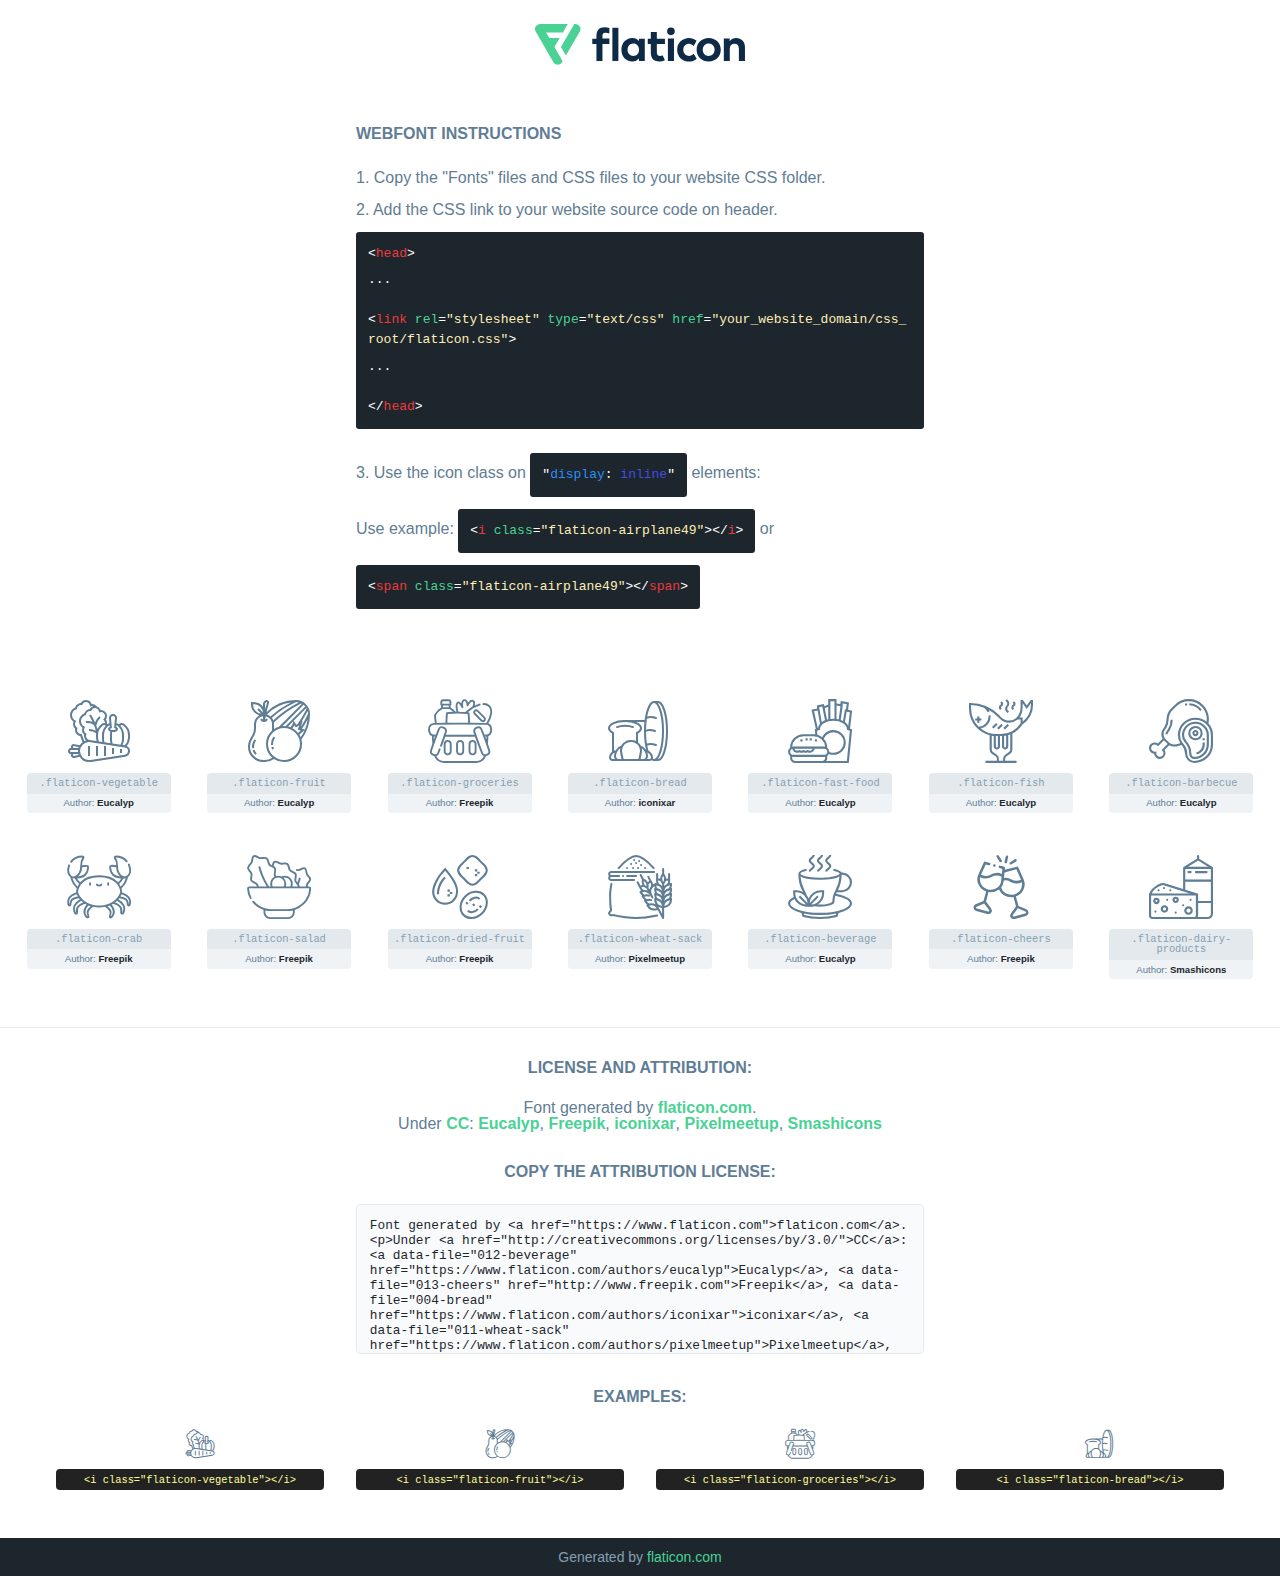
<file: static/ar/fonts/flaticon/flaticon.html>
<!DOCTYPE html>
<!--
  Flaticon icon font: Flaticon
  Creation date: 08/03/2021 13:24
-->
<html>

<head>
    <title>Flaticon Webfont</title>
    <link rel="stylesheet" type="text/css" href="flaticon.css">
    <meta charset="UTF-8">
    <style>
    html, body, div, span, applet, object, iframe,
    h1, h2, h3, h4, h5, h6, p, blockquote, pre,
    a, abbr, acronym, address, big, cite, code,
    del, dfn, em, img, ins, kbd, q, s, samp,
    small, strike, strong, sub, sup, tt, var,
    b, u, i, center,
    dl, dt, dd, ol, ul, li,
    fieldset, form, label, legend,
    table, caption, tbody, tfoot, thead, tr, th, td,
    article, aside, canvas, details, embed,
    figure, figcaption, footer, header, hgroup,
    menu, nav, output, ruby, section, summary,
    time, mark, audio, video {
        margin: 0;
        padding: 0;
        border: 0;
        font-size: 100%;
        font: inherit;
        vertical-align: baseline;
    }
    /* HTML5 display-role reset for older browsers */
    article, aside, details, figcaption, figure,
    footer, header, hgroup, menu, nav, section {
        display: block;
    }
    body {
        line-height: 1;
    }
    ol, ul {
        list-style: none;
    }
    blockquote, q {
        quotes: none;
    }
    blockquote:before, blockquote:after,
    q:before, q:after {
        content: '';
        content: none;
    }
    table {
        border-collapse: collapse;
        border-spacing: 0;
    }
    body {
        font-family: Helvetica, Arial, sans-serif;
        font-size: 16px;
        color: #5f7d95;
    }
    a {
        color: #4AD295;
        font-weight: bold;
        text-decoration: none;
    }
    * {
        -moz-box-sizing: border-box;
        -webkit-box-sizing: border-box;
        box-sizing: border-box;
        margin: 0;
        padding: 0;
    }
    [class^="flaticon-"]:before, [class*=" flaticon-"]:before, [class^="flaticon-"]:after, [class*=" flaticon-"]:after {
        font-family: Flaticon;
        font-size: 30px;
        font-style: normal;
        margin-left: 20px;
        color: #333;
    }
    .wrapper {
        max-width: 600px;
        margin: auto;
        padding: 0 1em;
    }
    .title {
        margin-bottom: 24px;
        text-transform: uppercase;
        font-weight: bold;
    }
    header {
        text-align: center;
        padding: 24px;
    }
    header .logo {
        width: 210px;
        height: auto;
        border: none;
        display: inline-block;
    }
    header strong {
        font-size: 28px;
        font-weight: 500;
        vertical-align: middle;
    }
    .demo {
        margin: 2em auto;
        line-height: 1.25em;
    }
    .demo ul li {
        margin-bottom: 12px;
    }
    .demo ul li code {
        background-color: #1D262D;
        border-radius: 3px;
        padding: 12px;
        display: inline-block;
        color: #fff;
        font-family: Consolas,Monaco,Lucida Console,Liberation Mono,DejaVu Sans Mono,Bitstream Vera Sans Mono,Courier New, monospace;
        font-weight: lighter;
        margin-top: 12px;
        font-size: 13px;
        word-break: break-all;
    }
    .demo ul li code .red {
        color: #EC3A3B;
    }
    .demo ul li code .green {
        color: #4AD295;
    }
    .demo ul li code .yellow {
        color: #FFEEB6;
    }
    .demo ul li code .blue {
        color: #2C8CF4;
    }
    .demo ul li code .purple {
        color: #4949E7;
    }
    .demo ul li code .dots {
        margin-top: 0.5em;
        display: block;
    }
    #glyphs {
        border-bottom: 1px solid #E3E9ED;
        padding: 2em 0;
        text-align: center;
    }
    .glyph {
        display: inline-block;
        width: 9em;
        margin: 1em;
        text-align: center;
        vertical-align: top;
        background: #FFF;
    }
    .glyph .glyph-icon {
        padding: 10px;
        display: block;
        font-family:"Flaticon";
        font-size: 64px;
        line-height: 1;
    }
    .glyph .glyph-icon:before {
        font-size: 64px;
        color: #5f7d95;
        margin-left: 0;
    }
    .class-name {
        font-size: 0.65em;
        background-color: #E3E9ED;
        color: #869FB2;
        border-radius: 4px 4px 0 0;
        padding: 0.5em;
        font-family: Consolas,Monaco,Lucida Console,Liberation Mono,DejaVu Sans Mono,Bitstream Vera Sans Mono,Courier New, monospace;
    }
    .author-name {
        font-size: 0.6em;
        background-color: #EFF3F6;
        border-top: 0;
        border-radius: 0 0 4px 4px;
        padding: 0.5em;
    }
    .author-name a {
        color: #1D262D;
    }
    .class-name:last-child {
        font-size: 10px;
        color:#888;
    }
    .class-name:last-child a {
        font-size: 10px;
        color:#555;
    }
    .glyph > input {
        display: block;
        width: 100px;
        margin: 5px auto;
        text-align: center;
        font-size: 12px;
        cursor: text;
    }
    .glyph > input.icon-input {
        font-family:"Flaticon";
        font-size: 16px;
        margin-bottom: 10px;
    }
    .attribution .title {
        margin-top: 2em;
    }
    .attribution textarea {
        background-color: #F8FAFB;
        color: #1D262D;
        padding: 1em;
        border: none;
        box-shadow: none;
        border: 1px solid #E3E9ED;
        border-radius: 4px;
        resize: none;
        width: 100%;
        height: 150px;
        font-size: 0.8em;
        font-family: Consolas,Monaco,Lucida Console,Liberation Mono,DejaVu Sans Mono,Bitstream Vera Sans Mono,Courier New, monospace;
        -webkit-appearance: none;
    }
    .attribution textarea:hover {
        border-color: #CFD9E0;
    }
    .attribution textarea:focus {
        border-color: #4AD295;
    }
    .iconsuse {
        margin: 2em auto;
        text-align: center;
        max-width: 1200px;
    }
    .iconsuse:after {
        content: '';
        display: table;
        clear: both;
    }
    .iconsuse .image {
        float: left;
        width: 25%;
        padding: 0 1em;
    }
    .iconsuse .image p {
        margin-bottom: 1em;
    }
    .iconsuse .image span {
        display: block;
        font-size: 0.65em;
        background-color: #222;
        color: #fff;
        border-radius: 4px;
        padding: 0.5em;
        color: #FFFF99;
        margin-top: 1em;
        font-family: Consolas,Monaco,Lucida Console,Liberation Mono,DejaVu Sans Mono,Bitstream Vera Sans Mono,Courier New, monospace;
    }
    .glyph-icon:before {
        color: #5f7d95;
    }
    #footer {
        text-align: center;
        background-color: #1D262D;
        color: #869FB2;
        padding: 12px;
        font-size: 14px;
    }
    #footer a {
        font-weight: normal;
    }
    @media (max-width: 960px) {
        .iconsuse .image {
            width: 50%;
        }
    }
    </style>
</head>

<body class="characters-off">

    <header>
        <a href="https://www.flaticon.com/" target="_blank" class="logo">
            <svg xmlns="http://www.w3.org/2000/svg" viewBox="0 0 394.3 76.5"><path d="M156.6,69.4H145.3V7.1h11.3Z" style="fill:#0e2a47"/><path d="M206.2,69.4h-11V64.8a15.4,15.4,0,0,1-12.6,5.7c-11.6,0-20.3-9.5-20.3-22.1s8.8-22.1,20.3-22.1a15.4,15.4,0,0,1,12.6,5.8V27.5h11Zm-32.4-21c0,6.4,4.2,11.6,10.8,11.6s10.8-4.9,10.8-11.6-4.4-11.6-10.8-11.6S173.9,42,173.9,48.4Z" style="fill:#0e2a47"/><path d="M262.5,13.7a7.2,7.2,0,0,1-14.4,0,7.2,7.2,0,1,1,14.4,0ZM261,69.4H249.6v-42H261Z" style="fill:#0e2a47"/><path id="_Trazado_" data-name="&lt;Trazado&gt;" d="M139.6,17.8a16.6,16.6,0,0,0-8-1.4c-3.2.4-4.9,2-4.9,5.9v5.1h13V37.5h-13v32H115.4v-32h-7.8v-10h7.8V22.2c0-9.9,5.2-16.3,15-16.3a23.4,23.4,0,0,1,9.3,1.8Z" style="fill:#0e2a47"/><path d="M235.1,60c-3.5,0-6.3-1.9-6.3-7.1V37.5H244v-10H228.8V15H217.5V27.5h-5.7v10h5.7V53.7c0,10.9,5.3,16.8,15.7,16.8A22.9,22.9,0,0,0,244,68l-4.3-9.1A12.3,12.3,0,0,1,235.1,60Z" style="fill:#0e2a47"/><path d="M348.9,48.4c0,12.6-9.7,22.1-22.7,22.1s-22.7-9.4-22.7-22.1,9.6-22.1,22.7-22.1S348.9,35.8,348.9,48.4Zm-33.9,0c0,6.8,4.8,11.6,11.1,11.6s11.2-4.8,11.2-11.6-4.8-11.6-11.2-11.6S315.1,41.6,315.1,48.4Z" style="fill:#0e2a47"/><path d="M394.3,42.7V69.4H382.9V46.3c0-6.1-3-9.4-8.2-9.4s-8.9,3.2-8.9,9.5v23H354.6v-42h11v4.9c3-4.5,7.6-6.1,12.3-6.1C387.5,26.3,394.3,33,394.3,42.7Z" style="fill:#0e2a47"/><path d="M298,55.7h0a12.4,12.4,0,0,1-8.2,4.2h-.9l-1.8-.2a10,10,0,0,1-7.4-5.6,13.2,13.2,0,0,1-1.2-5.8,13,13,0,0,1,1.3-5.9,10.1,10.1,0,0,1,7.5-5.5h2.4a11.7,11.7,0,0,1,8.3,4.2l5.5-9.6a19.9,19.9,0,0,0-8.1-4.3,23.4,23.4,0,0,0-6.1-.8,25.2,25.2,0,0,0-7.5,1.1,20.9,20.9,0,0,0-8,4.6,21.9,21.9,0,0,0-6.8,16.4,21.9,21.9,0,0,0,6.7,16.3,20.9,20.9,0,0,0,8,4.6,25.2,25.2,0,0,0,7.7,1.2,23.6,23.6,0,0,0,6.2-.8,20,20,0,0,0,8.1-4.4Z" style="fill:#0e2a47"/><path d="M46.3,26.5H26.9L20.8,16H52.4L61.6,0H9.4A9.3,9.3,0,0,0,1.3,4.7a9.3,9.3,0,0,0,0,9.4L34.6,71.8a9.4,9.4,0,0,0,16.2,0l1.1-1.9L36.6,43.3Z" style="fill:#4ad295"/><path d="M84.2,4.7A9.3,9.3,0,0,0,76.1,0H73.8l-25,43.3,9.2,16L84.2,14A9.3,9.3,0,0,0,84.2,4.7Z" style="fill:#4ad295"/></svg>
        </a>
    </header>

    <section class="demo wrapper">

        <p class="title">Webfont Instructions</p>

        <ul>
            <li>
                <span class="num">1. </span>Copy the "Fonts" files and CSS files to your website CSS folder.
            </li>
            <li>
                <span class="num">2. </span>Add the CSS link to your website source code on header.
                <code class="big">
                    &lt;<span class="red">head</span>&gt;
                    <br/><span class="dots">...</span>
                    <br/>&lt;<span class="red">link</span> <span class="green">rel</span>=<span class="yellow">"stylesheet"</span> <span class="green">type</span>=<span class="yellow">"text/css"</span> <span class="green">href</span>=<span class="yellow">"your_website_domain/css_root/flaticon.css"</span>&gt;
                    <br/><span class="dots">...</span>
                    <br/>&lt;/<span class="red">head</span>&gt;
                </code>
            </li>

            <li>
                <p>
                    <span class="num">3. </span>Use the icon class on <code>"<span class="blue">display</span>:<span class="purple"> inline</span>"</code> elements:
                    <br />
                    Use example: <code>&lt;<span class="red">i</span> <span class="green">class</span>=<span class="yellow">&quot;flaticon-airplane49&quot;</span>&gt;&lt;/<span class="red">i</span>&gt;</code> or <code>&lt;<span class="red">span</span> <span class="green">class</span>=<span class="yellow">&quot;flaticon-airplane49&quot;</span>&gt;&lt;/<span class="red">span</span>&gt;</code>
            </li>
        </ul>

    </section>




   <section id="glyphs">          
    
      
        <div class="glyph"><div class="glyph-icon flaticon-vegetable"></div>
            <div class="class-name">.flaticon-vegetable</div>
            <div class="author-name">Author: <a data-file="001-vegetable" href="https://www.flaticon.com/authors/eucalyp">Eucalyp</a> </div> 
        </div>        
        
        <div class="glyph"><div class="glyph-icon flaticon-fruit"></div>
            <div class="class-name">.flaticon-fruit</div>
            <div class="author-name">Author: <a data-file="002-fruit" href="https://www.flaticon.com/authors/eucalyp">Eucalyp</a> </div> 
        </div>        
        
        <div class="glyph"><div class="glyph-icon flaticon-groceries"></div>
            <div class="class-name">.flaticon-groceries</div>
            <div class="author-name">Author: <a data-file="003-groceries" href="http://www.freepik.com">Freepik</a> </div> 
        </div>        
        
        <div class="glyph"><div class="glyph-icon flaticon-bread"></div>
            <div class="class-name">.flaticon-bread</div>
            <div class="author-name">Author: <a data-file="004-bread" href="https://www.flaticon.com/authors/iconixar">iconixar</a> </div> 
        </div>        
        
        <div class="glyph"><div class="glyph-icon flaticon-fast-food"></div>
            <div class="class-name">.flaticon-fast-food</div>
            <div class="author-name">Author: <a data-file="005-fast-food" href="https://www.flaticon.com/authors/eucalyp">Eucalyp</a> </div> 
        </div>        
        
        <div class="glyph"><div class="glyph-icon flaticon-fish"></div>
            <div class="class-name">.flaticon-fish</div>
            <div class="author-name">Author: <a data-file="006-fish" href="https://www.flaticon.com/authors/eucalyp">Eucalyp</a> </div> 
        </div>        
        
        <div class="glyph"><div class="glyph-icon flaticon-barbecue"></div>
            <div class="class-name">.flaticon-barbecue</div>
            <div class="author-name">Author: <a data-file="007-barbecue" href="https://www.flaticon.com/authors/eucalyp">Eucalyp</a> </div> 
        </div>        
        
        <div class="glyph"><div class="glyph-icon flaticon-crab"></div>
            <div class="class-name">.flaticon-crab</div>
            <div class="author-name">Author: <a data-file="008-crab" href="http://www.freepik.com">Freepik</a> </div> 
        </div>        
        
        <div class="glyph"><div class="glyph-icon flaticon-salad"></div>
            <div class="class-name">.flaticon-salad</div>
            <div class="author-name">Author: <a data-file="009-salad" href="http://www.freepik.com">Freepik</a> </div> 
        </div>        
        
        <div class="glyph"><div class="glyph-icon flaticon-dried-fruit"></div>
            <div class="class-name">.flaticon-dried-fruit</div>
            <div class="author-name">Author: <a data-file="010-dried-fruit" href="http://www.freepik.com">Freepik</a> </div> 
        </div>        
        
        <div class="glyph"><div class="glyph-icon flaticon-wheat-sack"></div>
            <div class="class-name">.flaticon-wheat-sack</div>
            <div class="author-name">Author: <a data-file="011-wheat-sack" href="https://www.flaticon.com/authors/pixelmeetup">Pixelmeetup</a> </div> 
        </div>        
        
        <div class="glyph"><div class="glyph-icon flaticon-beverage"></div>
            <div class="class-name">.flaticon-beverage</div>
            <div class="author-name">Author: <a data-file="012-beverage" href="https://www.flaticon.com/authors/eucalyp">Eucalyp</a> </div> 
        </div>        
        
        <div class="glyph"><div class="glyph-icon flaticon-cheers"></div>
            <div class="class-name">.flaticon-cheers</div>
            <div class="author-name">Author: <a data-file="013-cheers" href="http://www.freepik.com">Freepik</a> </div> 
        </div>        
        
        <div class="glyph"><div class="glyph-icon flaticon-dairy-products"></div>
            <div class="class-name">.flaticon-dairy-products</div>
            <div class="author-name">Author: <a data-file="014-dairy-products" href="https://www.flaticon.com/authors/smashicons">Smashicons</a> </div> 
        </div>        
        

    </section>



    <section class="attribution wrapper"   style="text-align:center;">

      <div class="title">License and attribution:</div><div class="attrDiv">Font generated by <a href="https://www.flaticon.com">flaticon.com</a>. <div><p>Under <a href="http://creativecommons.org/licenses/by/3.0/">CC</a>: <a data-file="012-beverage" href="https://www.flaticon.com/authors/eucalyp">Eucalyp</a>, <a data-file="013-cheers" href="http://www.freepik.com">Freepik</a>, <a data-file="004-bread" href="https://www.flaticon.com/authors/iconixar">iconixar</a>, <a data-file="011-wheat-sack" href="https://www.flaticon.com/authors/pixelmeetup">Pixelmeetup</a>, <a data-file="014-dairy-products" href="https://www.flaticon.com/authors/smashicons">Smashicons</a></p>  </div>
      </div>
      <div class="title">Copy the Attribution License:</div>

    <textarea onclick="this.focus();this.select();">Font generated by &lt;a href=&quot;https://www.flaticon.com&quot;&gt;flaticon.com&lt;/a&gt;. <p>Under <a href="http://creativecommons.org/licenses/by/3.0/">CC</a>: <a data-file="012-beverage" href="https://www.flaticon.com/authors/eucalyp">Eucalyp</a>, <a data-file="013-cheers" href="http://www.freepik.com">Freepik</a>, <a data-file="004-bread" href="https://www.flaticon.com/authors/iconixar">iconixar</a>, <a data-file="011-wheat-sack" href="https://www.flaticon.com/authors/pixelmeetup">Pixelmeetup</a>, <a data-file="014-dairy-products" href="https://www.flaticon.com/authors/smashicons">Smashicons</a></p>  
     </textarea>

    </section>

    <section class="iconsuse">

          <div class="title">Examples:</div>            
             
            <div class="image">
                <p>
                    <i class="glyph-icon flaticon-vegetable"></i> 
                    <span>&lt;i class=&quot;flaticon-vegetable&quot;&gt;&lt;/i&gt;</span>
                </p>
            </div>
            
            <div class="image">
                <p>
                    <i class="glyph-icon flaticon-fruit"></i> 
                    <span>&lt;i class=&quot;flaticon-fruit&quot;&gt;&lt;/i&gt;</span>
                </p>
            </div>
            
            <div class="image">
                <p>
                    <i class="glyph-icon flaticon-groceries"></i> 
                    <span>&lt;i class=&quot;flaticon-groceries&quot;&gt;&lt;/i&gt;</span>
                </p>
            </div>
            
            <div class="image">
                <p>
                    <i class="glyph-icon flaticon-bread"></i> 
                    <span>&lt;i class=&quot;flaticon-bread&quot;&gt;&lt;/i&gt;</span>
                </p>
            </div>
                       
        </div>
                            
    </section>

<div id="footer">
    <div>Generated by <a href="https://www.flaticon.com">flaticon.com</a>
    </div>
</div>



</body>
</html>
</file>
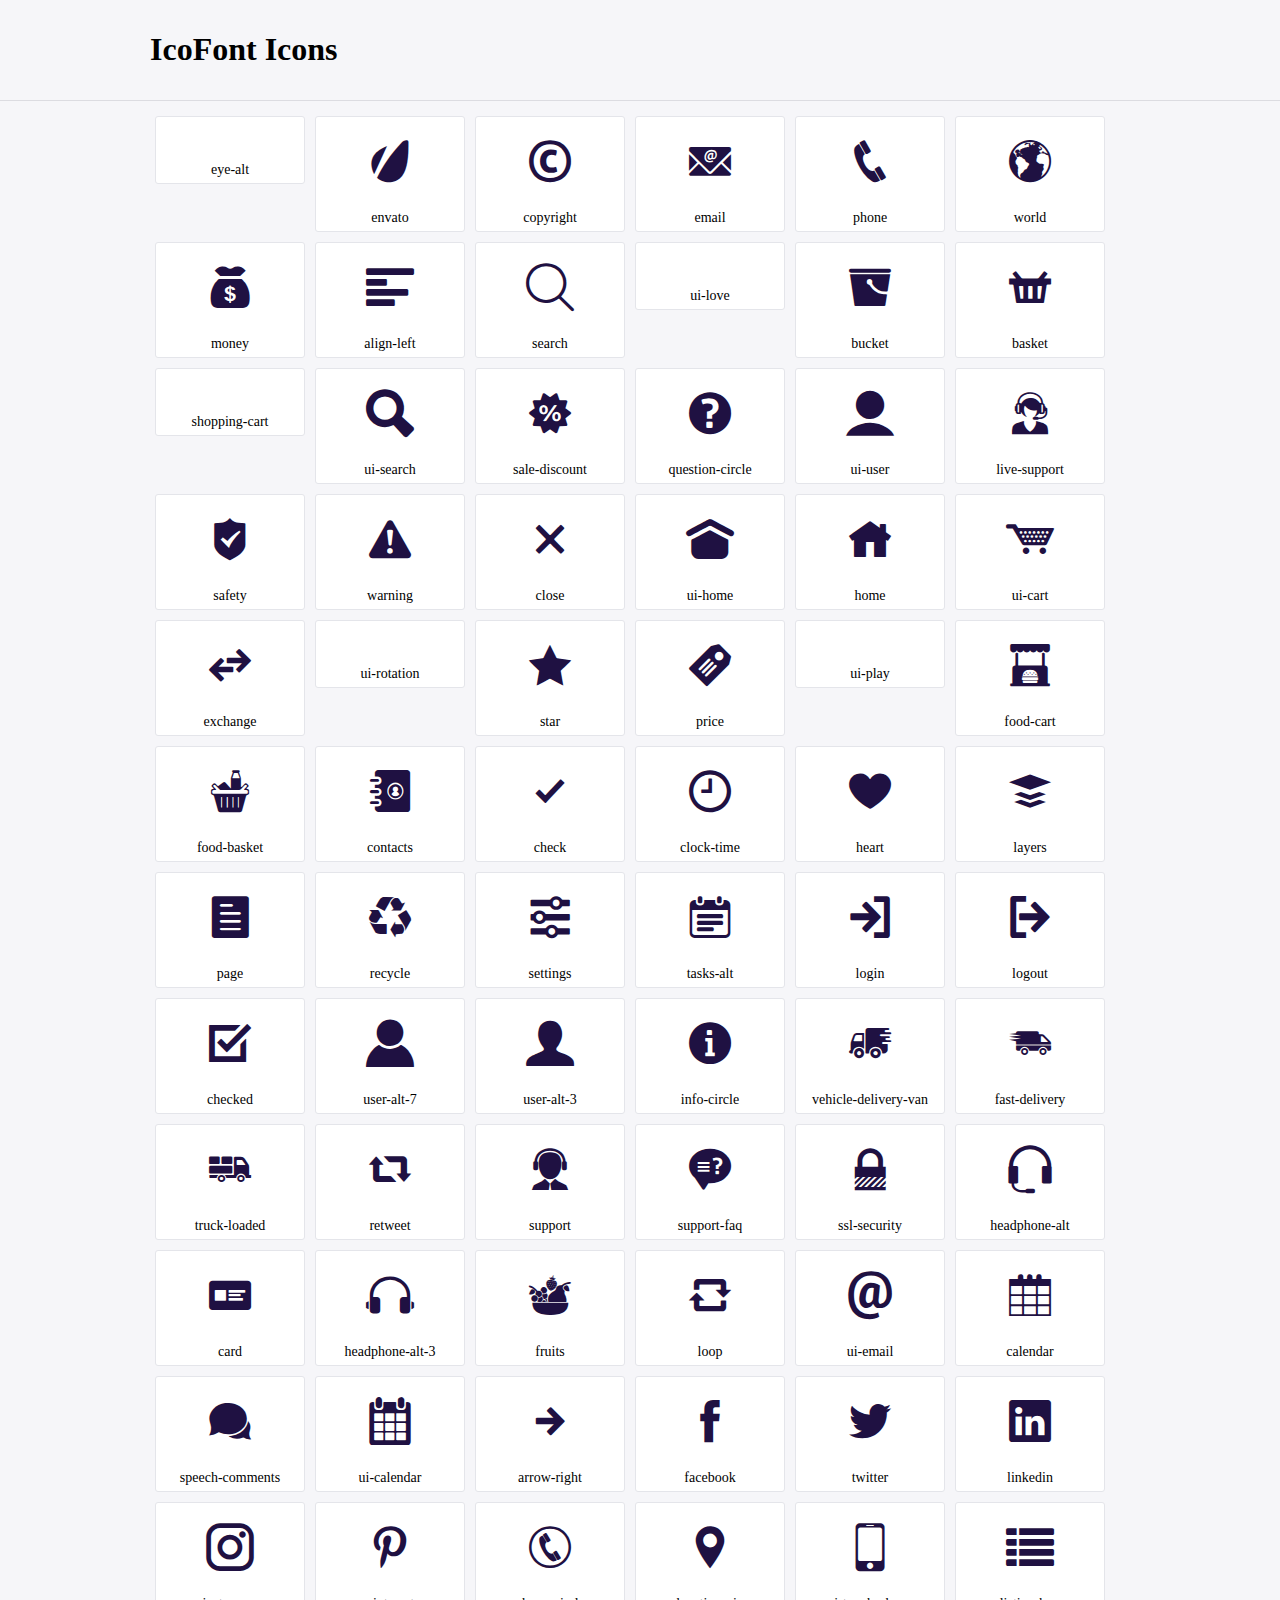
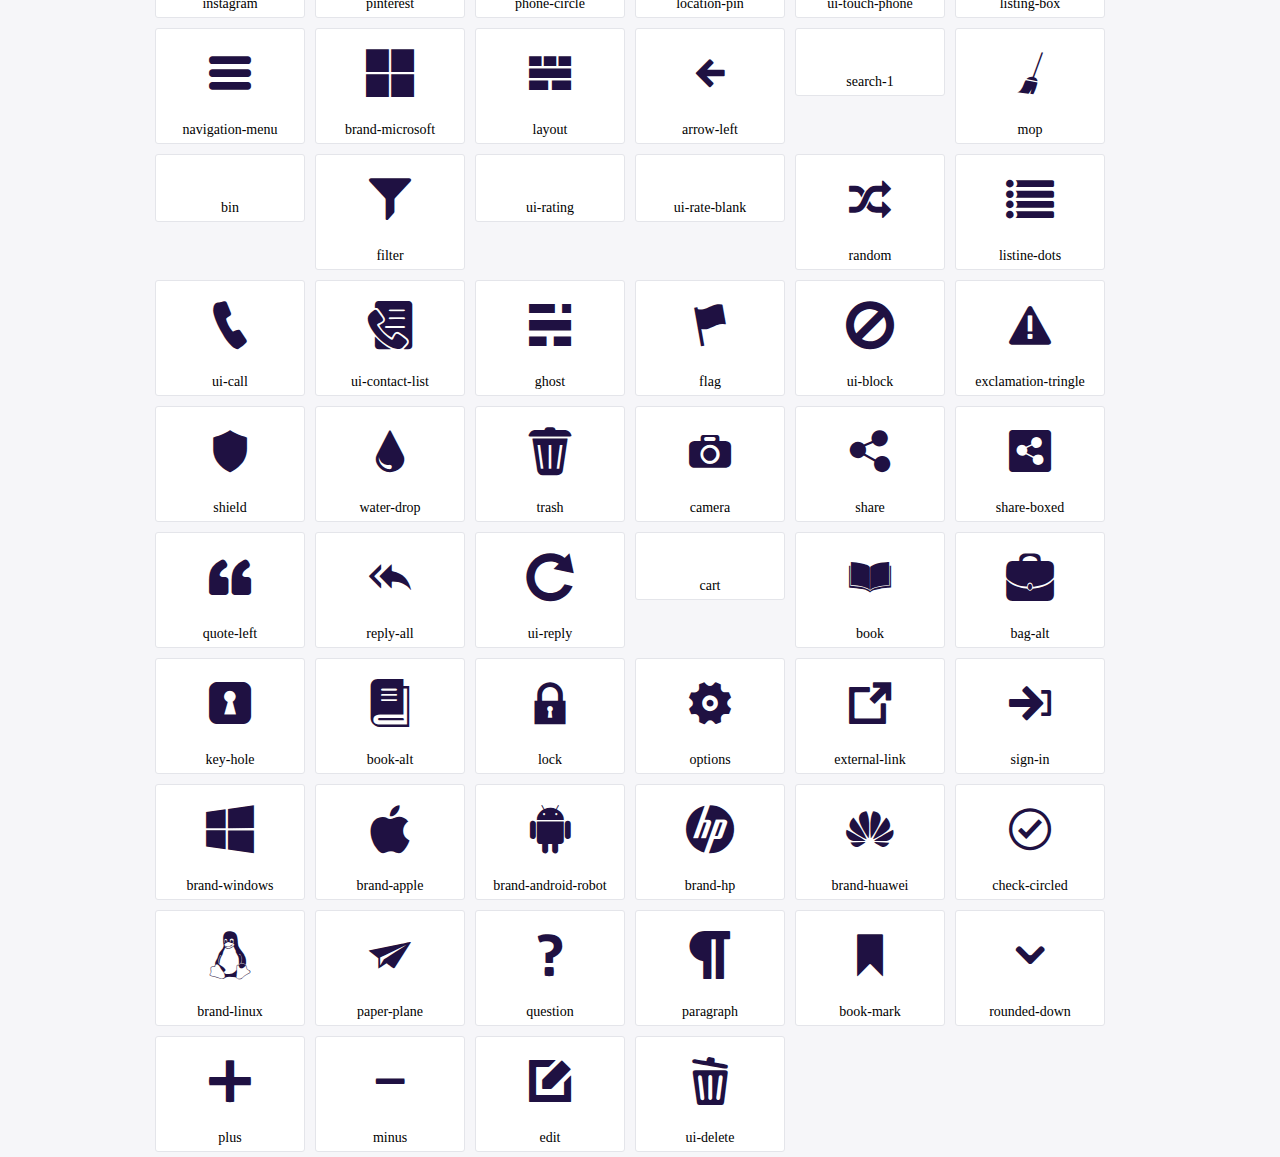
<file: static/ar/fonts/icofont/demo.html>
<!DOCTYPE html>
	<html>
	<head>
		<meta charset="utf-8">
		<title>Examples | IcoFont</title>
		<link rel="stylesheet" type="text/css" href="icofont.min.css">
		<style type="text/css">
			body {
				margin: 0;
				padding: 0;
				background: #F6F6F9;
			}
			.header {
				border-bottom: 1px solid #DCDCE1;
				padding: 10px 0;
				margin-bottom: 10px;
			}
			.container {
				width: 980px;
				margin: 0 auto;
			}
			.ico-title {
				font-size: 2em;
			}
			.iconlist {
				margin: 0;
				padding: 0;
				list-style: none;
				text-align: center;
				width: 100%;
				display: flex;
				flex-wrap: wrap;
				flex-direction: row;
			}
			.iconlist li {
				position: relative;
				margin: 5px;
				width: 150px;
				cursor: pointer;
			}
			.iconlist li .icon-holder {
				position: relative;
				text-align: center;
				border-radius: 3px;
				overflow: hidden;
				padding-bottom: 5px;
				background: #ffffff;
				border: 1px solid #E4E5EA;
				transition: all 0.2s linear 0s;
			}
			.iconlist li .icon-holder:hover {
				background: #00C3DA;
				color: #ffffff;
			}
			.iconlist li .icon-holder:hover .icon i {
				color: #ffffff;
			}
			.iconlist li .icon-holder .icon {
				padding: 20px;
				text-align: center;
			}
			.iconlist li .icon-holder .icon i {
				font-size: 3em;
				color: #1F1142;
			}
			.iconlist li .icon-holder span {
				font-size: 14px;
				display: block;
				margin-top: 5px;
				border-radius: 3px;
			}
		</style>
	</head>
	<body>
	<div class="header">
		<div class="container">
			<h1 class="ico-title"> IcoFont Icons </h1>
		</div>
	</div>
	<div class="container">
		<ul class="iconlist">
		
		<li>
			<div class="icon-holder">
				<div class="icon"> 
					<i class="fas fa-eye"></i>
				</div> 
				<span> eye-alt </span>
			</div>
		</li>
		
		<li>
			<div class="icon-holder">
				<div class="icon"> 
					<i class="icofont-envato"></i>
				</div> 
				<span> envato </span>
			</div>
		</li>
		
		<li>
			<div class="icon-holder">
				<div class="icon"> 
					<i class="icofont-copyright"></i>
				</div> 
				<span> copyright </span>
			</div>
		</li>
		
		<li>
			<div class="icon-holder">
				<div class="icon"> 
					<i class="icofont-email"></i>
				</div> 
				<span> email </span>
			</div>
		</li>
		
		<li>
			<div class="icon-holder">
				<div class="icon"> 
					<i class="icofont-phone"></i>
				</div> 
				<span> phone </span>
			</div>
		</li>
		
		<li>
			<div class="icon-holder">
				<div class="icon"> 
					<i class="icofont-world"></i>
				</div> 
				<span> world </span>
			</div>
		</li>
		
		<li>
			<div class="icon-holder">
				<div class="icon"> 
					<i class="icofont-money"></i>
				</div> 
				<span> money </span>
			</div>
		</li>
		
		<li>
			<div class="icon-holder">
				<div class="icon"> 
					<i class="icofont-align-left"></i>
				</div> 
				<span> align-left </span>
			</div>
		</li>
		
		<li>
			<div class="icon-holder">
				<div class="icon"> 
					<i class="icofont-search"></i>
				</div> 
				<span> search </span>
			</div>
		</li>
		
		<li>
			<div class="icon-holder">
				<div class="icon"> 
					<i class="fas fa-heart"></i>
				</div> 
				<span> ui-love </span>
			</div>
		</li>
		
		<li>
			<div class="icon-holder">
				<div class="icon"> 
					<i class="icofont-bucket"></i>
				</div> 
				<span> bucket </span>
			</div>
		</li>
		
		<li>
			<div class="icon-holder">
				<div class="icon"> 
					<i class="icofont-basket"></i>
				</div> 
				<span> basket </span>
			</div>
		</li>
		
		<li>
			<div class="icon-holder">
				<div class="icon"> 
					<i class="fas fa-shopping-basket"></i>
				</div> 
				<span> shopping-cart </span>
			</div>
		</li>
		
		<li>
			<div class="icon-holder">
				<div class="icon"> 
					<i class="icofont-ui-search"></i>
				</div> 
				<span> ui-search </span>
			</div>
		</li>
		
		<li>
			<div class="icon-holder">
				<div class="icon"> 
					<i class="icofont-sale-discount"></i>
				</div> 
				<span> sale-discount </span>
			</div>
		</li>
		
		<li>
			<div class="icon-holder">
				<div class="icon"> 
					<i class="icofont-question-circle"></i>
				</div> 
				<span> question-circle </span>
			</div>
		</li>
		
		<li>
			<div class="icon-holder">
				<div class="icon"> 
					<i class="icofont-ui-user"></i>
				</div> 
				<span> ui-user </span>
			</div>
		</li>
		
		<li>
			<div class="icon-holder">
				<div class="icon"> 
					<i class="icofont-live-support"></i>
				</div> 
				<span> live-support </span>
			</div>
		</li>
		
		<li>
			<div class="icon-holder">
				<div class="icon"> 
					<i class="icofont-safety"></i>
				</div> 
				<span> safety </span>
			</div>
		</li>
		
		<li>
			<div class="icon-holder">
				<div class="icon"> 
					<i class="icofont-warning"></i>
				</div> 
				<span> warning </span>
			</div>
		</li>
		
		<li>
			<div class="icon-holder">
				<div class="icon"> 
					<i class="icofont-close"></i>
				</div> 
				<span> close </span>
			</div>
		</li>
		
		<li>
			<div class="icon-holder">
				<div class="icon"> 
					<i class="icofont-ui-home"></i>
				</div> 
				<span> ui-home </span>
			</div>
		</li>
		
		<li>
			<div class="icon-holder">
				<div class="icon"> 
					<i class="icofont-home"></i>
				</div> 
				<span> home </span>
			</div>
		</li>
		
		<li>
			<div class="icon-holder">
				<div class="icon"> 
					<i class="icofont-ui-cart"></i>
				</div> 
				<span> ui-cart </span>
			</div>
		</li>
		
		<li>
			<div class="icon-holder">
				<div class="icon"> 
					<i class="icofont-exchange"></i>
				</div> 
				<span> exchange </span>
			</div>
		</li>
		
		<li>
			<div class="icon-holder">
				<div class="icon"> 
					<i class="fas fa-random"></i>
				</div> 
				<span> ui-rotation </span>
			</div>
		</li>
		
		<li>
			<div class="icon-holder">
				<div class="icon"> 
					<i class="icofont-star"></i>
				</div> 
				<span> star </span>
			</div>
		</li>
		
		<li>
			<div class="icon-holder">
				<div class="icon"> 
					<i class="icofont-price"></i>
				</div> 
				<span> price </span>
			</div>
		</li>
		
		<li>
			<div class="icon-holder">
				<div class="icon"> 
					<i class="fas fa-play"></i>
				</div> 
				<span> ui-play </span>
			</div>
		</li>
		
		<li>
			<div class="icon-holder">
				<div class="icon"> 
					<i class="icofont-food-cart"></i>
				</div> 
				<span> food-cart </span>
			</div>
		</li>
		
		<li>
			<div class="icon-holder">
				<div class="icon"> 
					<i class="icofont-food-basket"></i>
				</div> 
				<span> food-basket </span>
			</div>
		</li>
		
		<li>
			<div class="icon-holder">
				<div class="icon"> 
					<i class="icofont-contacts"></i>
				</div> 
				<span> contacts </span>
			</div>
		</li>
		
		<li>
			<div class="icon-holder">
				<div class="icon"> 
					<i class="icofont-check"></i>
				</div> 
				<span> check </span>
			</div>
		</li>
		
		<li>
			<div class="icon-holder">
				<div class="icon"> 
					<i class="icofont-clock-time"></i>
				</div> 
				<span> clock-time </span>
			</div>
		</li>
		
		<li>
			<div class="icon-holder">
				<div class="icon"> 
					<i class="icofont-heart"></i>
				</div> 
				<span> heart </span>
			</div>
		</li>
		
		<li>
			<div class="icon-holder">
				<div class="icon"> 
					<i class="icofont-layers"></i>
				</div> 
				<span> layers </span>
			</div>
		</li>
		
		<li>
			<div class="icon-holder">
				<div class="icon"> 
					<i class="icofont-page"></i>
				</div> 
				<span> page </span>
			</div>
		</li>
		
		<li>
			<div class="icon-holder">
				<div class="icon"> 
					<i class="icofont-recycle"></i>
				</div> 
				<span> recycle </span>
			</div>
		</li>
		
		<li>
			<div class="icon-holder">
				<div class="icon"> 
					<i class="icofont-settings"></i>
				</div> 
				<span> settings </span>
			</div>
		</li>
		
		<li>
			<div class="icon-holder">
				<div class="icon"> 
					<i class="icofont-tasks-alt"></i>
				</div> 
				<span> tasks-alt </span>
			</div>
		</li>
		
		<li>
			<div class="icon-holder">
				<div class="icon"> 
					<i class="icofont-login"></i>
				</div> 
				<span> login </span>
			</div>
		</li>
		
		<li>
			<div class="icon-holder">
				<div class="icon"> 
					<i class="icofont-logout"></i>
				</div> 
				<span> logout </span>
			</div>
		</li>
		
		<li>
			<div class="icon-holder">
				<div class="icon"> 
					<i class="icofont-checked"></i>
				</div> 
				<span> checked </span>
			</div>
		</li>
		
		<li>
			<div class="icon-holder">
				<div class="icon"> 
					<i class="icofont-user-alt-7"></i>
				</div> 
				<span> user-alt-7 </span>
			</div>
		</li>
		
		<li>
			<div class="icon-holder">
				<div class="icon"> 
					<i class="icofont-user-alt-3"></i>
				</div> 
				<span> user-alt-3 </span>
			</div>
		</li>
		
		<li>
			<div class="icon-holder">
				<div class="icon"> 
					<i class="icofont-info-circle"></i>
				</div> 
				<span> info-circle </span>
			</div>
		</li>
		
		<li>
			<div class="icon-holder">
				<div class="icon"> 
					<i class="icofont-vehicle-delivery-van"></i>
				</div> 
				<span> vehicle-delivery-van </span>
			</div>
		</li>
		
		<li>
			<div class="icon-holder">
				<div class="icon"> 
					<i class="icofont-fast-delivery"></i>
				</div> 
				<span> fast-delivery </span>
			</div>
		</li>
		
		<li>
			<div class="icon-holder">
				<div class="icon"> 
					<i class="icofont-truck-loaded"></i>
				</div> 
				<span> truck-loaded </span>
			</div>
		</li>
		
		<li>
			<div class="icon-holder">
				<div class="icon"> 
					<i class="icofont-retweet"></i>
				</div> 
				<span> retweet </span>
			</div>
		</li>
		
		<li>
			<div class="icon-holder">
				<div class="icon"> 
					<i class="icofont-support"></i>
				</div> 
				<span> support </span>
			</div>
		</li>
		
		<li>
			<div class="icon-holder">
				<div class="icon"> 
					<i class="icofont-support-faq"></i>
				</div> 
				<span> support-faq </span>
			</div>
		</li>
		
		<li>
			<div class="icon-holder">
				<div class="icon"> 
					<i class="icofont-ssl-security"></i>
				</div> 
				<span> ssl-security </span>
			</div>
		</li>
		
		<li>
			<div class="icon-holder">
				<div class="icon"> 
					<i class="icofont-headphone-alt"></i>
				</div> 
				<span> headphone-alt </span>
			</div>
		</li>
		
		<li>
			<div class="icon-holder">
				<div class="icon"> 
					<i class="icofont-card"></i>
				</div> 
				<span> card </span>
			</div>
		</li>
		
		<li>
			<div class="icon-holder">
				<div class="icon"> 
					<i class="icofont-headphone-alt-3"></i>
				</div> 
				<span> headphone-alt-3 </span>
			</div>
		</li>
		
		<li>
			<div class="icon-holder">
				<div class="icon"> 
					<i class="icofont-fruits"></i>
				</div> 
				<span> fruits </span>
			</div>
		</li>
		
		<li>
			<div class="icon-holder">
				<div class="icon"> 
					<i class="icofont-loop"></i>
				</div> 
				<span> loop </span>
			</div>
		</li>
		
		<li>
			<div class="icon-holder">
				<div class="icon"> 
					<i class="icofont-ui-email"></i>
				</div> 
				<span> ui-email </span>
			</div>
		</li>
		
		<li>
			<div class="icon-holder">
				<div class="icon"> 
					<i class="icofont-calendar"></i>
				</div> 
				<span> calendar </span>
			</div>
		</li>
		
		<li>
			<div class="icon-holder">
				<div class="icon"> 
					<i class="icofont-speech-comments"></i>
				</div> 
				<span> speech-comments </span>
			</div>
		</li>
		
		<li>
			<div class="icon-holder">
				<div class="icon"> 
					<i class="icofont-ui-calendar"></i>
				</div> 
				<span> ui-calendar </span>
			</div>
		</li>
		
		<li>
			<div class="icon-holder">
				<div class="icon"> 
					<i class="icofont-arrow-right"></i>
				</div> 
				<span> arrow-right </span>
			</div>
		</li>
		
		<li>
			<div class="icon-holder">
				<div class="icon"> 
					<i class="icofont-facebook"></i>
				</div> 
				<span> facebook </span>
			</div>
		</li>
		
		<li>
			<div class="icon-holder">
				<div class="icon"> 
					<i class="icofont-twitter"></i>
				</div> 
				<span> twitter </span>
			</div>
		</li>
		
		<li>
			<div class="icon-holder">
				<div class="icon"> 
					<i class="icofont-linkedin"></i>
				</div> 
				<span> linkedin </span>
			</div>
		</li>
		
		<li>
			<div class="icon-holder">
				<div class="icon"> 
					<i class="icofont-instagram"></i>
				</div> 
				<span> instagram </span>
			</div>
		</li>
		
		<li>
			<div class="icon-holder">
				<div class="icon"> 
					<i class="icofont-pinterest"></i>
				</div> 
				<span> pinterest </span>
			</div>
		</li>
		
		<li>
			<div class="icon-holder">
				<div class="icon"> 
					<i class="icofont-phone-circle"></i>
				</div> 
				<span> phone-circle </span>
			</div>
		</li>
		
		<li>
			<div class="icon-holder">
				<div class="icon"> 
					<i class="icofont-location-pin"></i>
				</div> 
				<span> location-pin </span>
			</div>
		</li>
		
		<li>
			<div class="icon-holder">
				<div class="icon"> 
					<i class="icofont-ui-touch-phone"></i>
				</div> 
				<span> ui-touch-phone </span>
			</div>
		</li>
		
		<li>
			<div class="icon-holder">
				<div class="icon"> 
					<i class="icofont-listing-box"></i>
				</div> 
				<span> listing-box </span>
			</div>
		</li>
		
		<li>
			<div class="icon-holder">
				<div class="icon"> 
					<i class="icofont-navigation-menu"></i>
				</div> 
				<span> navigation-menu </span>
			</div>
		</li>
		
		<li>
			<div class="icon-holder">
				<div class="icon"> 
					<i class="icofont-brand-microsoft"></i>
				</div> 
				<span> brand-microsoft </span>
			</div>
		</li>
		
		<li>
			<div class="icon-holder">
				<div class="icon"> 
					<i class="icofont-layout"></i>
				</div> 
				<span> layout </span>
			</div>
		</li>
		
		<li>
			<div class="icon-holder">
				<div class="icon"> 
					<i class="icofont-arrow-left"></i>
				</div> 
				<span> arrow-left </span>
			</div>
		</li>
		
		<li>
			<div class="icon-holder">
				<div class="icon"> 
					<i class="fas fa-search"></i>
				</div> 
				<span> search-1 </span>
			</div>
		</li>
		
		<li>
			<div class="icon-holder">
				<div class="icon"> 
					<i class="icofont-mop"></i>
				</div> 
				<span> mop </span>
			</div>
		</li>
		
		<li>
			<div class="icon-holder">
				<div class="icon"> 
					<i class="far fa-trash-alt"></i>
				</div> 
				<span> bin </span>
			</div>
		</li>
		
		<li>
			<div class="icon-holder">
				<div class="icon"> 
					<i class="icofont-filter"></i>
				</div> 
				<span> filter </span>
			</div>
		</li>
		
		<li>
			<div class="icon-holder">
				<div class="icon"> 
					<i class="fas fa-star"></i>
				</div> 
				<span> ui-rating </span>
			</div>
		</li>
		
		<li>
			<div class="icon-holder">
				<div class="icon"> 
					<i class="fas fa-star"></i>
				</div> 
				<span> ui-rate-blank </span>
			</div>
		</li>
		
		<li>
			<div class="icon-holder">
				<div class="icon"> 
					<i class="icofont-random"></i>
				</div> 
				<span> random </span>
			</div>
		</li>
		
		<li>
			<div class="icon-holder">
				<div class="icon"> 
					<i class="icofont-listine-dots"></i>
				</div> 
				<span> listine-dots </span>
			</div>
		</li>
		
		<li>
			<div class="icon-holder">
				<div class="icon"> 
					<i class="icofont-ui-call"></i>
				</div> 
				<span> ui-call </span>
			</div>
		</li>
		
		<li>
			<div class="icon-holder">
				<div class="icon"> 
					<i class="icofont-ui-contact-list"></i>
				</div> 
				<span> ui-contact-list </span>
			</div>
		</li>
		
		<li>
			<div class="icon-holder">
				<div class="icon"> 
					<i class="icofont-ghost"></i>
				</div> 
				<span> ghost </span>
			</div>
		</li>
		
		<li>
			<div class="icon-holder">
				<div class="icon"> 
					<i class="icofont-flag"></i>
				</div> 
				<span> flag </span>
			</div>
		</li>
		
		<li>
			<div class="icon-holder">
				<div class="icon"> 
					<i class="icofont-ui-block"></i>
				</div> 
				<span> ui-block </span>
			</div>
		</li>
		
		<li>
			<div class="icon-holder">
				<div class="icon"> 
					<i class="icofont-exclamation-tringle"></i>
				</div> 
				<span> exclamation-tringle </span>
			</div>
		</li>
		
		<li>
			<div class="icon-holder">
				<div class="icon"> 
					<i class="icofont-shield"></i>
				</div> 
				<span> shield </span>
			</div>
		</li>
		
		<li>
			<div class="icon-holder">
				<div class="icon"> 
					<i class="icofont-water-drop"></i>
				</div> 
				<span> water-drop </span>
			</div>
		</li>
		
		<li>
			<div class="icon-holder">
				<div class="icon"> 
					<i class="icofont-trash"></i>
				</div> 
				<span> trash </span>
			</div>
		</li>
		
		<li>
			<div class="icon-holder">
				<div class="icon"> 
					<i class="icofont-camera"></i>
				</div> 
				<span> camera </span>
			</div>
		</li>
		
		<li>
			<div class="icon-holder">
				<div class="icon"> 
					<i class="icofont-share"></i>
				</div> 
				<span> share </span>
			</div>
		</li>
		
		<li>
			<div class="icon-holder">
				<div class="icon"> 
					<i class="icofont-share-boxed"></i>
				</div> 
				<span> share-boxed </span>
			</div>
		</li>
		
		<li>
			<div class="icon-holder">
				<div class="icon"> 
					<i class="icofont-quote-left"></i>
				</div> 
				<span> quote-left </span>
			</div>
		</li>
		
		<li>
			<div class="icon-holder">
				<div class="icon"> 
					<i class="icofont-reply-all"></i>
				</div> 
				<span> reply-all </span>
			</div>
		</li>
		
		<li>
			<div class="icon-holder">
				<div class="icon"> 
					<i class="icofont-ui-reply"></i>
				</div> 
				<span> ui-reply </span>
			</div>
		</li>
		
		<li>
			<div class="icon-holder">
				<div class="icon"> 
					<i class="fas fa-shopping-basket"></i>
				</div> 
				<span> cart </span>
			</div>
		</li>
		
		<li>
			<div class="icon-holder">
				<div class="icon"> 
					<i class="icofont-book"></i>
				</div> 
				<span> book </span>
			</div>
		</li>
		
		<li>
			<div class="icon-holder">
				<div class="icon"> 
					<i class="icofont-bag-alt"></i>
				</div> 
				<span> bag-alt </span>
			</div>
		</li>
		
		<li>
			<div class="icon-holder">
				<div class="icon"> 
					<i class="icofont-key-hole"></i>
				</div> 
				<span> key-hole </span>
			</div>
		</li>
		
		<li>
			<div class="icon-holder">
				<div class="icon"> 
					<i class="icofont-book-alt"></i>
				</div> 
				<span> book-alt </span>
			</div>
		</li>
		
		<li>
			<div class="icon-holder">
				<div class="icon"> 
					<i class="icofont-lock"></i>
				</div> 
				<span> lock </span>
			</div>
		</li>
		
		<li>
			<div class="icon-holder">
				<div class="icon"> 
					<i class="icofont-options"></i>
				</div> 
				<span> options </span>
			</div>
		</li>
		
		<li>
			<div class="icon-holder">
				<div class="icon"> 
					<i class="icofont-external-link"></i>
				</div> 
				<span> external-link </span>
			</div>
		</li>
		
		<li>
			<div class="icon-holder">
				<div class="icon"> 
					<i class="icofont-sign-in"></i>
				</div> 
				<span> sign-in </span>
			</div>
		</li>
		
		<li>
			<div class="icon-holder">
				<div class="icon"> 
					<i class="icofont-brand-windows"></i>
				</div> 
				<span> brand-windows </span>
			</div>
		</li>
		
		<li>
			<div class="icon-holder">
				<div class="icon"> 
					<i class="icofont-brand-apple"></i>
				</div> 
				<span> brand-apple </span>
			</div>
		</li>
		
		<li>
			<div class="icon-holder">
				<div class="icon"> 
					<i class="icofont-brand-android-robot"></i>
				</div> 
				<span> brand-android-robot </span>
			</div>
		</li>
		
		<li>
			<div class="icon-holder">
				<div class="icon"> 
					<i class="icofont-brand-hp"></i>
				</div> 
				<span> brand-hp </span>
			</div>
		</li>
		
		<li>
			<div class="icon-holder">
				<div class="icon"> 
					<i class="icofont-brand-huawei"></i>
				</div> 
				<span> brand-huawei </span>
			</div>
		</li>
		
		<li>
			<div class="icon-holder">
				<div class="icon"> 
					<i class="icofont-check-circled"></i>
				</div> 
				<span> check-circled </span>
			</div>
		</li>
		
		<li>
			<div class="icon-holder">
				<div class="icon"> 
					<i class="icofont-brand-linux"></i>
				</div> 
				<span> brand-linux </span>
			</div>
		</li>
		
		<li>
			<div class="icon-holder">
				<div class="icon"> 
					<i class="icofont-paper-plane"></i>
				</div> 
				<span> paper-plane </span>
			</div>
		</li>
		
		<li>
			<div class="icon-holder">
				<div class="icon"> 
					<i class="icofont-question"></i>
				</div> 
				<span> question </span>
			</div>
		</li>
		
		<li>
			<div class="icon-holder">
				<div class="icon"> 
					<i class="icofont-paragraph"></i>
				</div> 
				<span> paragraph </span>
			</div>
		</li>
		
		<li>
			<div class="icon-holder">
				<div class="icon"> 
					<i class="icofont-book-mark"></i>
				</div> 
				<span> book-mark </span>
			</div>
		</li>
		
		<li>
			<div class="icon-holder">
				<div class="icon"> 
					<i class="icofont-rounded-down"></i>
				</div> 
				<span> rounded-down </span>
			</div>
		</li>
		
		<li>
			<div class="icon-holder">
				<div class="icon"> 
					<i class="icofont-plus"></i>
				</div> 
				<span> plus </span>
			</div>
		</li>
		
		<li>
			<div class="icon-holder">
				<div class="icon"> 
					<i class="icofont-minus"></i>
				</div> 
				<span> minus </span>
			</div>
		</li>
		
		<li>
			<div class="icon-holder">
				<div class="icon"> 
					<i class="icofont-edit"></i>
				</div> 
				<span> edit </span>
			</div>
		</li>
		
		<li>
			<div class="icon-holder">
				<div class="icon"> 
					<i class="icofont-ui-delete"></i>
				</div> 
				<span> ui-delete </span>
			</div>
		</li>
		
		</ul>
	</div>	
	</body>
	</html>
</file>
<file: static/ar/fonts/flaticon/flaticon.css>
/*
  	Flaticon icon font: Flaticon
  	Creation date: 08/03/2021 13:24
  	*/

@font-face {
  font-family: "Flaticon";
  src: url("./Flaticon.eot");
  src: url("./Flaticon.eot?#iefix") format("embedded-opentype"),
       url("./Flaticon.woff2") format("woff2"),
       url("./Flaticon.woff") format("woff"),
       url("./Flaticon.ttf") format("truetype"),
       url("./Flaticon.svg#Flaticon") format("svg");
  font-weight: normal;
  font-style: normal;
}

@media screen and (-webkit-min-device-pixel-ratio:0) {
  @font-face {
    font-family: "Flaticon";
    src: url("./Flaticon.svg#Flaticon") format("svg");
  }
}

[class^="flaticon-"]:before, [class*=" flaticon-"]:before,
[class^="flaticon-"]:after, [class*=" flaticon-"]:after {   
  font-family: Flaticon;
  font-style: normal;
}

.flaticon-vegetable:before { content: "\f100"; }
.flaticon-fruit:before { content: "\f101"; }
.flaticon-groceries:before { content: "\f102"; }
.flaticon-bread:before { content: "\f103"; }
.flaticon-fast-food:before { content: "\f104"; }
.flaticon-fish:before { content: "\f105"; }
.flaticon-barbecue:before { content: "\f106"; }
.flaticon-crab:before { content: "\f107"; }
.flaticon-salad:before { content: "\f108"; }
.flaticon-dried-fruit:before { content: "\f109"; }
.flaticon-wheat-sack:before { content: "\f10a"; }
.flaticon-beverage:before { content: "\f10b"; }
.flaticon-cheers:before { content: "\f10c"; }
.flaticon-dairy-products:before { content: "\f10d"; }
</file>
